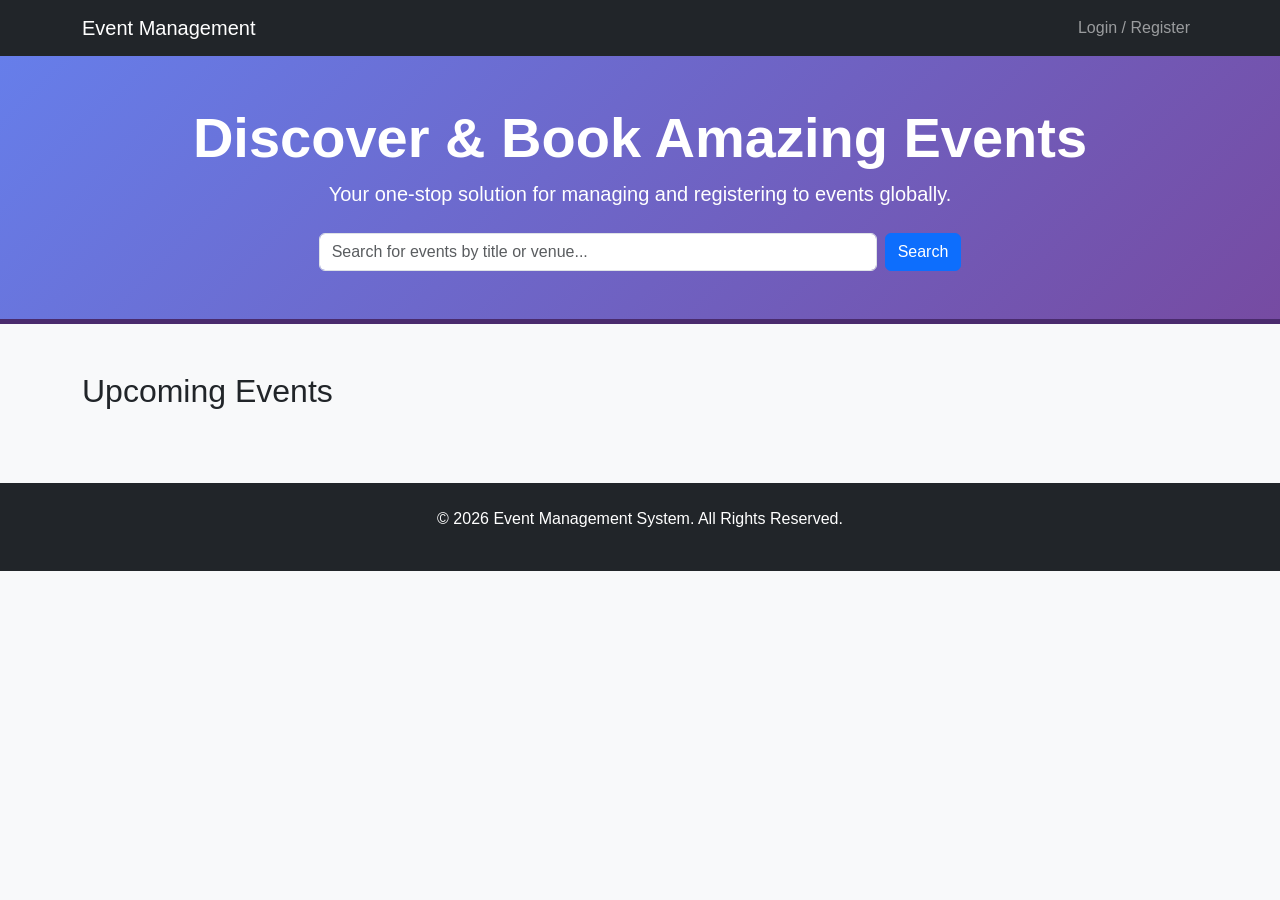
<file: frontend/index.html>
<!DOCTYPE html>
<html lang="en">
<head>
    <meta charset="UTF-8">
    <meta name="viewport" content="width=device-width, initial-scale=1.0">
    <title>Event Management System - Home</title>
    <!-- Bootstrap CSS -->
    <link href="https://cdn.jsdelivr.net/npm/bootstrap@5.3.0/dist/css/bootstrap.min.css" rel="stylesheet">
    <link href="css/styles.css" rel="stylesheet">
</head>
<body>

    <!-- Navbar -->
    <nav class="navbar navbar-expand-lg navbar-dark bg-dark">
        <div class="container">
            <a class="navbar-brand" href="index.html">Event Management</a>
            <button class="navbar-toggler" type="button" data-bs-toggle="collapse" data-bs-target="#navbarNav">
                <span class="navbar-toggler-icon"></span>
            </button>
            <div class="collapse navbar-collapse" id="navbarNav">
                <ul class="navbar-nav ms-auto" id="navLinks">
                    <!-- Links injected by JS depending on Auth state -->
                </ul>
            </div>
        </div>
    </nav>

    <!-- Hero Section -->
    <header class="hero-section text-center text-white py-5 mb-5">
        <div class="container">
            <h1 class="display-4 fw-bold">Discover & Book Amazing Events</h1>
            <p class="lead">Your one-stop solution for managing and registering to events globally.</p>
            <div class="d-flex justify-content-center mt-4">
                <input type="text" id="searchInput" class="form-control w-50" placeholder="Search for events by title or venue...">
                <button class="btn btn-primary ms-2" onclick="loadEvents()">Search</button>
            </div>
        </div>
    </header>

    <!-- Main Content -->
    <main class="container">
        <h2 class="mb-4">Upcoming Events</h2>
        <div class="row" id="eventsContainer">
            <!-- Events will be populated here via JavaScript -->
        </div>
    </main>

    <!-- Footer -->
    <footer class="bg-dark text-white text-center py-4 mt-5">
        <p>&copy; 2026 Event Management System. All Rights Reserved.</p>
    </footer>

    <!-- Bootstrap & Custom JS -->
    <script src="https://cdn.jsdelivr.net/npm/bootstrap@5.3.0/dist/js/bootstrap.bundle.min.js"></script>
    <script src="js/app.js"></script>
    <script>
        document.addEventListener('DOMContentLoaded', () => {
            initNavigation();
            loadEvents();
        });
    </script>
</body>
</html>
</file>
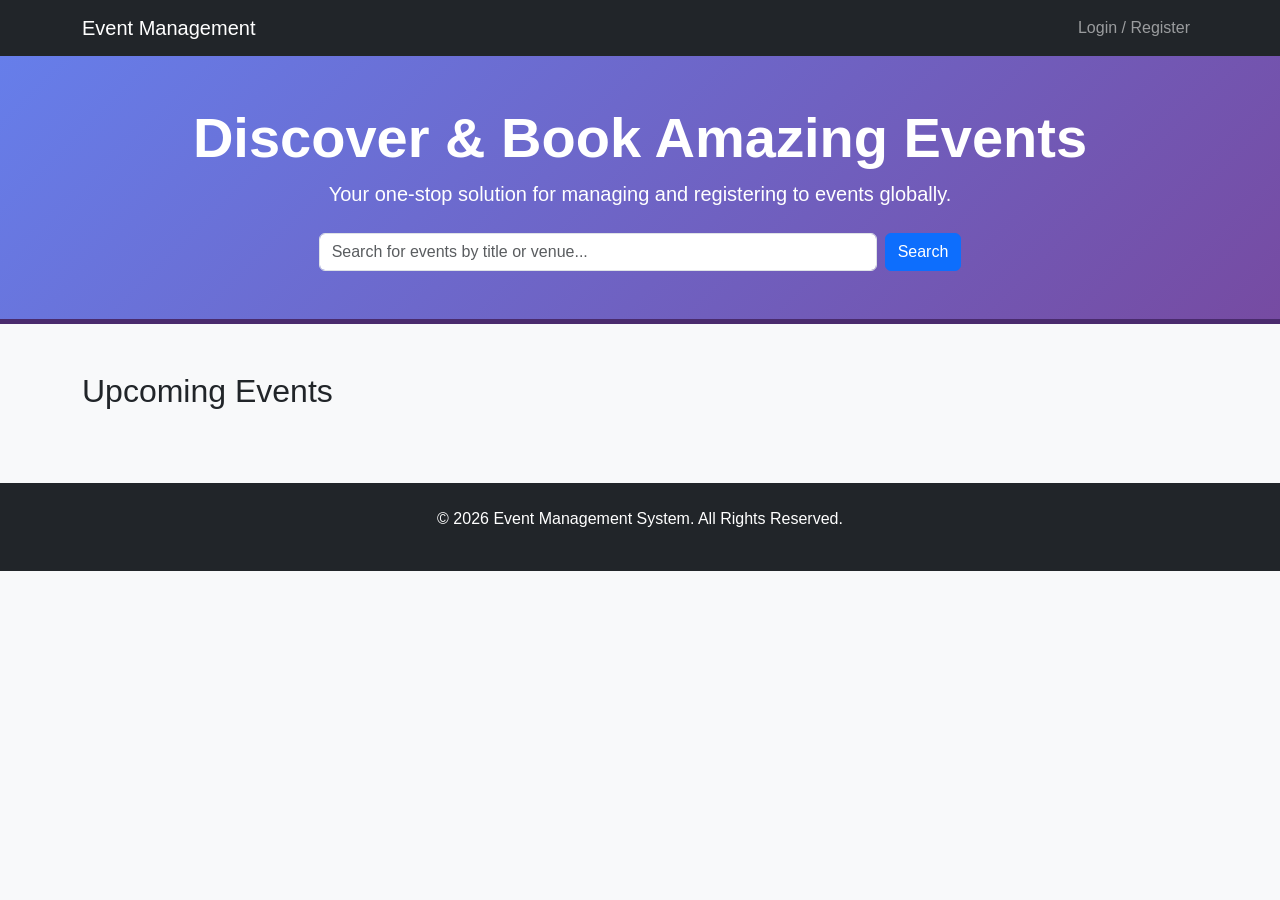
<file: frontend/admin.html>
<!DOCTYPE html>
<html lang="en">
<head>
    <meta charset="UTF-8">
    <meta name="viewport" content="width=device-width, initial-scale=1.0">
    <title>Admin Panel - EMS</title>
    <link href="https://cdn.jsdelivr.net/npm/bootstrap@5.3.0/dist/css/bootstrap.min.css" rel="stylesheet">
    <link href="css/styles.css" rel="stylesheet">
</head>
<body class="bg-light">

    <!-- Navbar -->
    <nav class="navbar navbar-expand-lg navbar-dark bg-dark">
        <div class="container">
            <a class="navbar-brand" href="index.html">Event Management</a>
            <button class="navbar-toggler" type="button" data-bs-toggle="collapse" data-bs-target="#navbarNav">
                <span class="navbar-toggler-icon"></span>
            </button>
            <div class="collapse navbar-collapse" id="navbarNav">
                <ul class="navbar-nav ms-auto" id="navLinks"></ul>
            </div>
        </div>
    </nav>

    <div class="container mt-5">
        <h2>Admin Dashboard</h2>
        <hr>
        
        <!-- Analytics -->
        <div class="row mb-4" id="analyticsBoard">
            <div class="col-md-4">
                <div class="card text-white bg-success mb-3">
                    <div class="card-body">
                        <h5 class="card-title">Total Revenue</h5>
                        <h3 id="statRevenue">$0.00</h3>
                    </div>
                </div>
            </div>
            <div class="col-md-4">
                <div class="card text-white bg-info mb-3">
                    <div class="card-body">
                        <h5 class="card-title">Active Events</h5>
                        <h3 id="statEvents">0</h3>
                    </div>
                </div>
            </div>
            <div class="col-md-4">
                <div class="card text-white bg-primary mb-3">
                    <div class="card-body">
                        <h5 class="card-title">Total Users</h5>
                        <h3 id="statUsers">0</h3>
                    </div>
                </div>
            </div>
        </div>

        <div class="row">
            <!-- Create Venue Form -->
            <div class="col-md-4">
                <div class="card mb-4">
                    <div class="card-header bg-secondary text-white">Create Venue</div>
                    <div class="card-body">
                        <form id="createVenueForm">
                            <div class="mb-2">
                                <label>Name</label>
                                <input type="text" id="vName" class="form-control" required>
                            </div>
                            <div class="mb-2">
                                <label>Location</label>
                                <input type="text" id="vLocation" class="form-control" required>
                            </div>
                            <div class="mb-2">
                                <label>Capacity</label>
                                <input type="number" id="vCapacity" class="form-control" required>
                            </div>
                            <button type="submit" class="btn btn-secondary w-100 mt-2">Save Venue</button>
                        </form>
                    </div>
                </div>
            </div>

            <!-- Create Event Form -->
            <div class="col-md-8">
                <div class="card mb-4">
                    <div class="card-header bg-primary text-white">Create New Event</div>
                    <div class="card-body">
                        <form id="createEventForm">
                            <div class="row">
                                <div class="col-md-6 mb-3">
                                    <label>Title</label>
                                    <input type="text" id="eTitle" class="form-control" required>
                                </div>
                                <div class="col-md-6 mb-3">
                                    <label>Date & Time</label>
                                    <div class="input-group">
                                        <input type="date" id="eDate" class="form-control" required>
                                        <input type="time" id="eTime" class="form-control" required>
                                    </div>
                                </div>
                                <div class="col-md-4 mb-3">
                                    <label>Venue Selection</label>
                                    <select id="eVenue" class="form-select" required>
                                        <option value="">Select a Venue (Create one first)</option>
                                    </select>
                                </div>
                                <div class="col-md-4 mb-3">
                                    <label>Capacity</label>
                                    <input type="number" id="eCapacity" class="form-control" required>
                                </div>
                                <div class="col-md-4 mb-3">
                                    <label>Ticket Price ($)</label>
                                    <input type="number" step="0.01" id="ePrice" class="form-control" required>
                                </div>
                            </div>
                            <button type="submit" class="btn btn-primary w-100">Create Event</button>
                        </form>
                    </div>
                </div>
            </div>
        </div>

        <!-- Event Management Table -->
        <h3 class="mt-4">Manage Events</h3>
        <table class="table table-striped mt-2">
            <thead class="table-dark">
                <tr>
                    <th>Title</th>
                    <th>Date</th>
                    <th>Price</th>
                    <th>Capacity</th>
                    <th>Actions</th>
                </tr>
            </thead>
            <tbody id="eventsTableBody">
                <!-- Javascript populated -->
            </tbody>
        </table>
    </div>

    <!-- Modals injected dynamically -->
    <div class="modal fade" id="attendeesModal" tabindex="-1">
        <div class="modal-dialog">
            <div class="modal-content">
                <div class="modal-header">
                    <h5 class="modal-title">Registered Attendees</h5>
                    <button type="button" class="btn-close" data-bs-dismiss="modal"></button>
                </div>
                <div class="modal-body" id="attendeesList">Loading...</div>
            </div>
        </div>
    </div>

    <!-- Bootstrap & Custom JS -->
    <script src="https://cdn.jsdelivr.net/npm/bootstrap@5.3.0/dist/js/bootstrap.bundle.min.js"></script>
    <script src="js/app.js"></script>
    <script>
        document.addEventListener('DOMContentLoaded', () => {
            initNavigation();
            if(localStorage.getItem('role') !== 'Admin') {
                window.location.href = "index.html";
                return;
            }
            loadAdminData();
        });
        
        async function loadAdminData() {
            loadVenues();
            loadAnalytics();
            loadAdminEventsTable();
        }

        async function loadAnalytics() {
            try {
                const res = await fetch(`${API_BASE_URL}/events/analytics`, {
                    headers: { 'Authorization': `Bearer ${localStorage.getItem('token')}` }
                });
                const data = await res.json();
                document.getElementById('statRevenue').innerText = `$${parseFloat(data.total_revenue).toFixed(2)}`;
                document.getElementById('statEvents').innerText = data.total_events;
                document.getElementById('statUsers').innerText = data.total_users;
            } catch (error) { console.error(error); }
        }

        async function loadVenues() {
            try {
                const res = await fetch(`${API_BASE_URL}/events/venues`);
                const venues = await res.json();
                const select = document.getElementById('eVenue');
                select.innerHTML = '<option value="">Select a Venue...</option>';
                venues.forEach(v => {
                    select.innerHTML += `<option value="${v.id}">${v.name} (${v.location})</option>`;
                });
            } catch (error) { console.error("Failed to load venues"); }
        }

        async function loadAdminEventsTable() {
            try {
                const res = await fetch(`${API_BASE_URL}/events/`);
                const events = await res.json();
                const tbody = document.getElementById('eventsTableBody');
                tbody.innerHTML = '';
                events.forEach(ev => {
                    tbody.innerHTML += `
                        <tr>
                            <td>${ev.title}</td>
                            <td>${ev.event_date}</td>
                            <td>$${ev.ticket_price.toFixed(2)}</td>
                            <td>${ev.current_attendees} / ${ev.capacity}</td>
                            <td>
                                <button class="btn btn-sm btn-info" onclick="viewAttendees(${ev.id})">Attendees</button>
                                <button class="btn btn-sm btn-danger" onclick="deleteEvent(${ev.id})">Delete</button>
                            </td>
                        </tr>
                    `;
                });
            } catch(error) { console.error("Failed to load events table"); }
        }

        async function viewAttendees(eventId) {
            const modal = new bootstrap.Modal(document.getElementById('attendeesModal'));
            modal.show();
            const list = document.getElementById('attendeesList');
            list.innerHTML = 'Loading...';
            try {
                const res = await fetch(`${API_BASE_URL}/events/${eventId}/registrations`, {
                    headers: { 'Authorization': `Bearer ${localStorage.getItem('token')}` }
                });
                const users = await res.json();
                if(users.length === 0) {
                    list.innerHTML = '<p>No attendees yet.</p>';
                    return;
                }
                let html = '<ul class="list-group">';
                users.forEach(u => html += `<li class="list-group-item">${u.username} (${u.email})</li>`);
                html += '</ul>';
                list.innerHTML = html;
            } catch (error) {
                list.innerHTML = '<p class="text-danger">Failed to load attendees.</p>';
            }
        }

        async function deleteEvent(eventId) {
            if(!confirm("Are you sure you want to delete this event globally?")) return;
            try {
                await fetch(`${API_BASE_URL}/events/${eventId}`, {
                    method: 'DELETE',
                    headers: { 'Authorization': `Bearer ${localStorage.getItem('token')}` }
                });
                loadAdminData(); // refresh table & stats
            } catch(e) { alert("Failed to delete"); }
        }

        document.getElementById('createVenueForm').addEventListener('submit', async (e) => {
            e.preventDefault();
            const url = `${API_BASE_URL}/events/venues?name=${encodeURIComponent(document.getElementById('vName').value)}&location=${encodeURIComponent(document.getElementById('vLocation').value)}&capacity=${document.getElementById('vCapacity').value}`;
            try {
                const res = await fetch(url, {
                    method: 'POST',
                    headers: { 'Authorization': `Bearer ${localStorage.getItem('token')}` }
                });
                if(res.ok) {
                    e.target.reset();
                    loadVenues();
                } else alert("Error creating venue");
            } catch (error) { alert("Request Failed"); }
        });

        document.getElementById('createEventForm').addEventListener('submit', async (e) => {
            e.preventDefault();
            const body = {
                title: document.getElementById('eTitle').value,
                description: "...",
                event_date: document.getElementById('eDate').value,
                event_time: document.getElementById('eTime').value + ":00",
                venue_id: document.getElementById('eVenue').value,
                capacity: document.getElementById('eCapacity').value,
                ticket_price: document.getElementById('ePrice').value,
                status: "upcoming"
            };
            try {
                const res = await fetch(`${API_BASE_URL}/events/`, {
                    method: 'POST',
                    headers: { 
                        'Authorization': `Bearer ${localStorage.getItem('token')}`,
                        'Content-Type': 'application/json'
                    },
                    body: JSON.stringify(body)
                });
                if(res.ok) {
                    e.target.reset();
                    loadAdminData();
                } else alert("Error creating event");
            } catch (error) { alert("Request Failed"); }
        });
    </script>
</body>
</html>
</file>
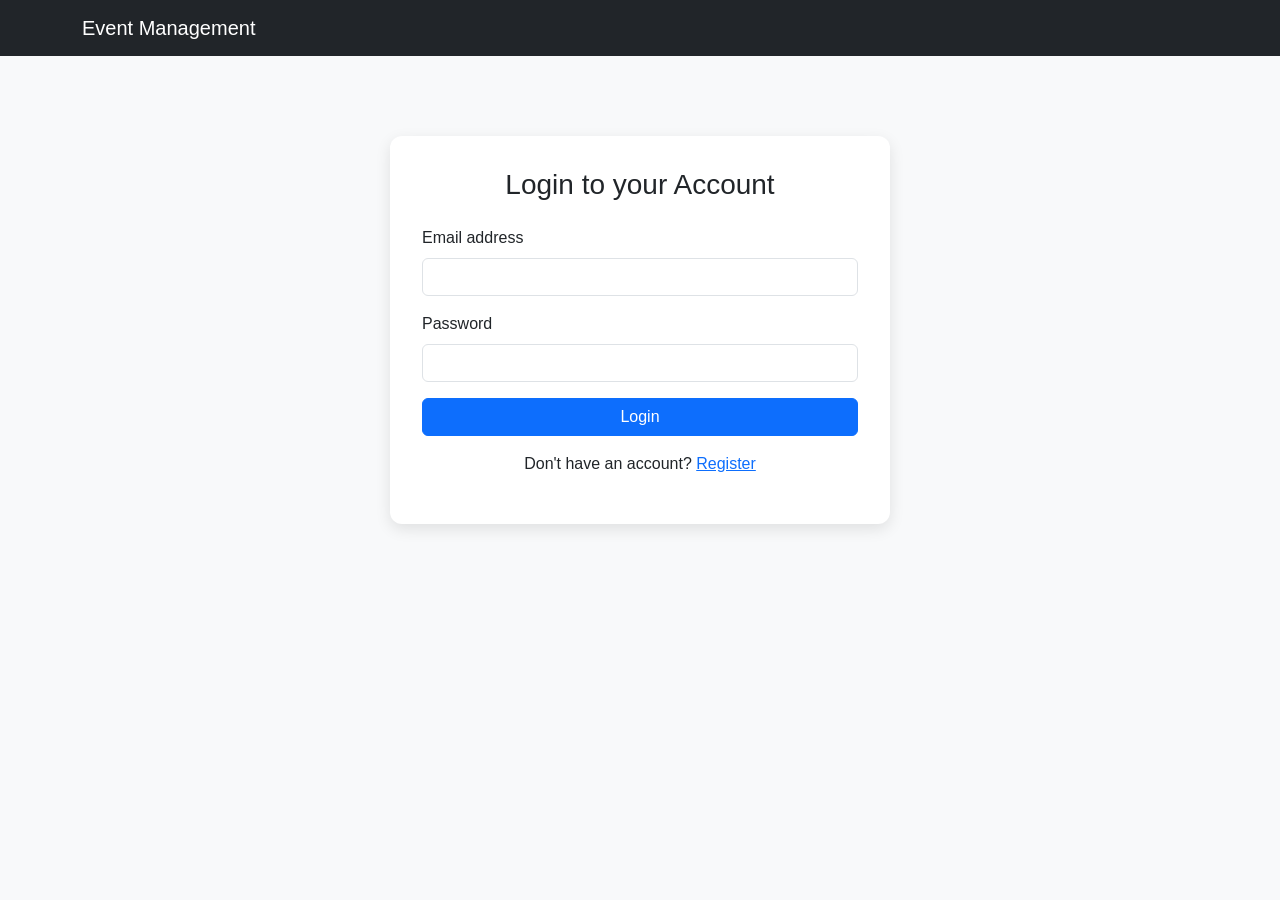
<file: frontend/dashboard.html>
<!DOCTYPE html>
<html lang="en">
<head>
    <meta charset="UTF-8">
    <meta name="viewport" content="width=device-width, initial-scale=1.0">
    <title>Dashboard - EMS</title>
    <link href="https://cdn.jsdelivr.net/npm/bootstrap@5.3.0/dist/css/bootstrap.min.css" rel="stylesheet">
    <link href="css/styles.css" rel="stylesheet">
</head>
<body class="bg-light">

    <!-- Navbar -->
    <nav class="navbar navbar-expand-lg navbar-dark bg-dark">
        <div class="container">
            <a class="navbar-brand" href="index.html">Event Management</a>
            <button class="navbar-toggler" type="button" data-bs-toggle="collapse" data-bs-target="#navbarNav">
                <span class="navbar-toggler-icon"></span>
            </button>
            <div class="collapse navbar-collapse" id="navbarNav">
                <ul class="navbar-nav ms-auto" id="navLinks"></ul>
            </div>
        </div>
    </nav>

    <div class="container mt-5">
        <h2>My Dashboard</h2>
        <hr>
        <div class="row">
            <div class="col-md-8">
                <div class="card mb-4">
                    <div class="card-header bg-primary text-white">
                        <h5 class="mb-0">My Registrations</h5>
                    </div>
                    <div class="card-body" id="myRegistrations">
                        <p>Loading registrations...</p>
                    </div>
                </div>
            </div>
            <div class="col-md-4">
                <div class="card">
                    <div class="card-header bg-warning text-dark">
                        <h5 class="mb-0">Notifications</h5>
                    </div>
                    <div class="card-body" id="myNotifications">
                        <p>Loading notifications...</p>
                    </div>
                </div>
            </div>
        </div>
    </div>

    <!-- Bootstrap & Custom JS -->
    <script src="https://cdn.jsdelivr.net/npm/bootstrap@5.3.0/dist/js/bootstrap.bundle.min.js"></script>
    <script src="js/app.js"></script>
    <script>
        document.addEventListener('DOMContentLoaded', () => {
            initNavigation();
            loadDashboard();
        });
    </script>
</body>
</html>
</file>
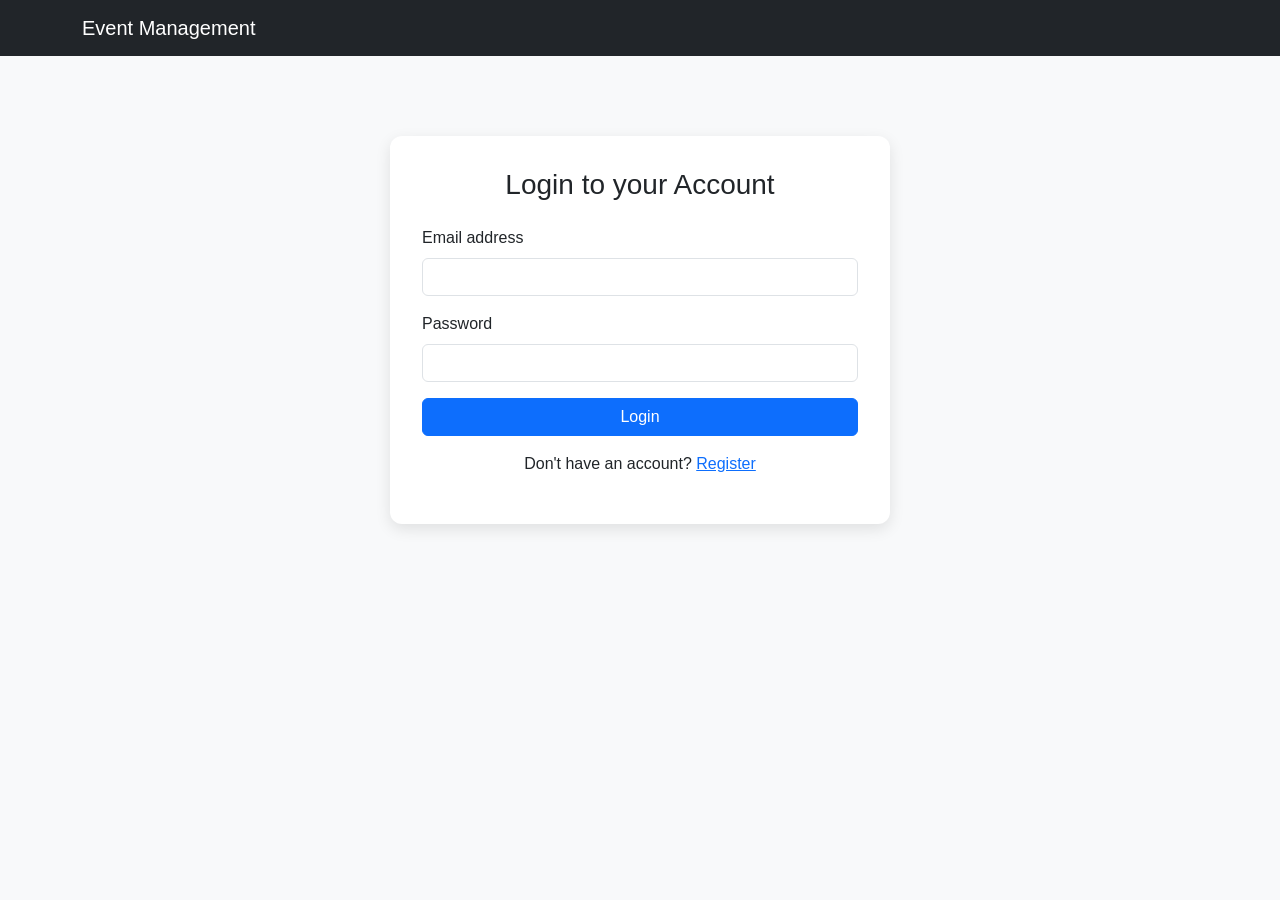
<file: frontend/login.html>
<!DOCTYPE html>
<html lang="en">
<head>
    <meta charset="UTF-8">
    <meta name="viewport" content="width=device-width, initial-scale=1.0">
    <title>Login - Event Management System</title>
    <link href="https://cdn.jsdelivr.net/npm/bootstrap@5.3.0/dist/css/bootstrap.min.css" rel="stylesheet">
    <link href="css/styles.css" rel="stylesheet">
</head>
<body class="bg-light">

    <!-- Navbar -->
    <nav class="navbar navbar-expand-lg navbar-dark bg-dark">
        <div class="container">
            <a class="navbar-brand" href="index.html">Event Management</a>
        </div>
    </nav>

    <div class="container">
        <div class="auth-container">
            <h3 class="text-center mb-4">Login to your Account</h3>
            <form id="loginForm" onsubmit="loginUser(event)">
                <div class="mb-3">
                    <label for="loginEmail" class="form-label">Email address</label>
                    <input type="email" class="form-control" id="loginEmail" required>
                </div>
                <div class="mb-3">
                    <label for="loginPassword" class="form-label">Password</label>
                    <input type="password" class="form-control" id="loginPassword" required>
                </div>
                <button type="submit" class="btn btn-primary w-100">Login</button>
            </form>
            <div class="text-center mt-3">
                <p>Don't have an account? <a href="register.html">Register</a></p>
                <!-- For demo simplicity we assume setting up DB dummy data for registration, so maybe just provide login unless they want full registraiton flow -->
            </div>
        </div>
    </div>

    <!-- Bootstrap & Custom JS -->
    <script src="https://cdn.jsdelivr.net/npm/bootstrap@5.3.0/dist/js/bootstrap.bundle.min.js"></script>
    <script src="js/app.js"></script>
</body>
</html>
</file>
<file: frontend/css/styles.css>
/* Custom styles on top of Bootstrap */

body {
    font-family: 'Segoe UI', Tahoma, Geneva, Verdana, sans-serif;
    background-color: #f8f9fa;
}

.hero-section {
    background: linear-gradient(135deg, #667eea 0%, #764ba2 100%);
    border-bottom: 5px solid #4a2b6d;
}

.card {
    transition: transform 0.3s ease, box-shadow 0.3s ease;
    border: none;
    border-radius: 12px;
}

.card:hover {
    transform: translateY(-5px);
    box-shadow: 0 10px 20px rgba(0,0,0,0.15);
}

.card-img-top {
    height: 200px;
    object-fit: cover;
    border-top-left-radius: 12px;
    border-top-right-radius: 12px;
}

.auth-container {
    max-width: 500px;
    margin: 5rem auto;
    padding: 2rem;
    background: white;
    border-radius: 12px;
    box-shadow: 0 5px 15px rgba(0,0,0,0.1);
}

.notification-badge {
    position: absolute;
    top: -5px;
    right: -10px;
}

.status-upcoming {
    color: #0d6efd;
    font-weight: bold;
}
.status-ongoing {
    color: #198754;
    font-weight: bold;
}
.status-completed {
    color: #6c757d;
    font-weight: bold;
}
</file>
